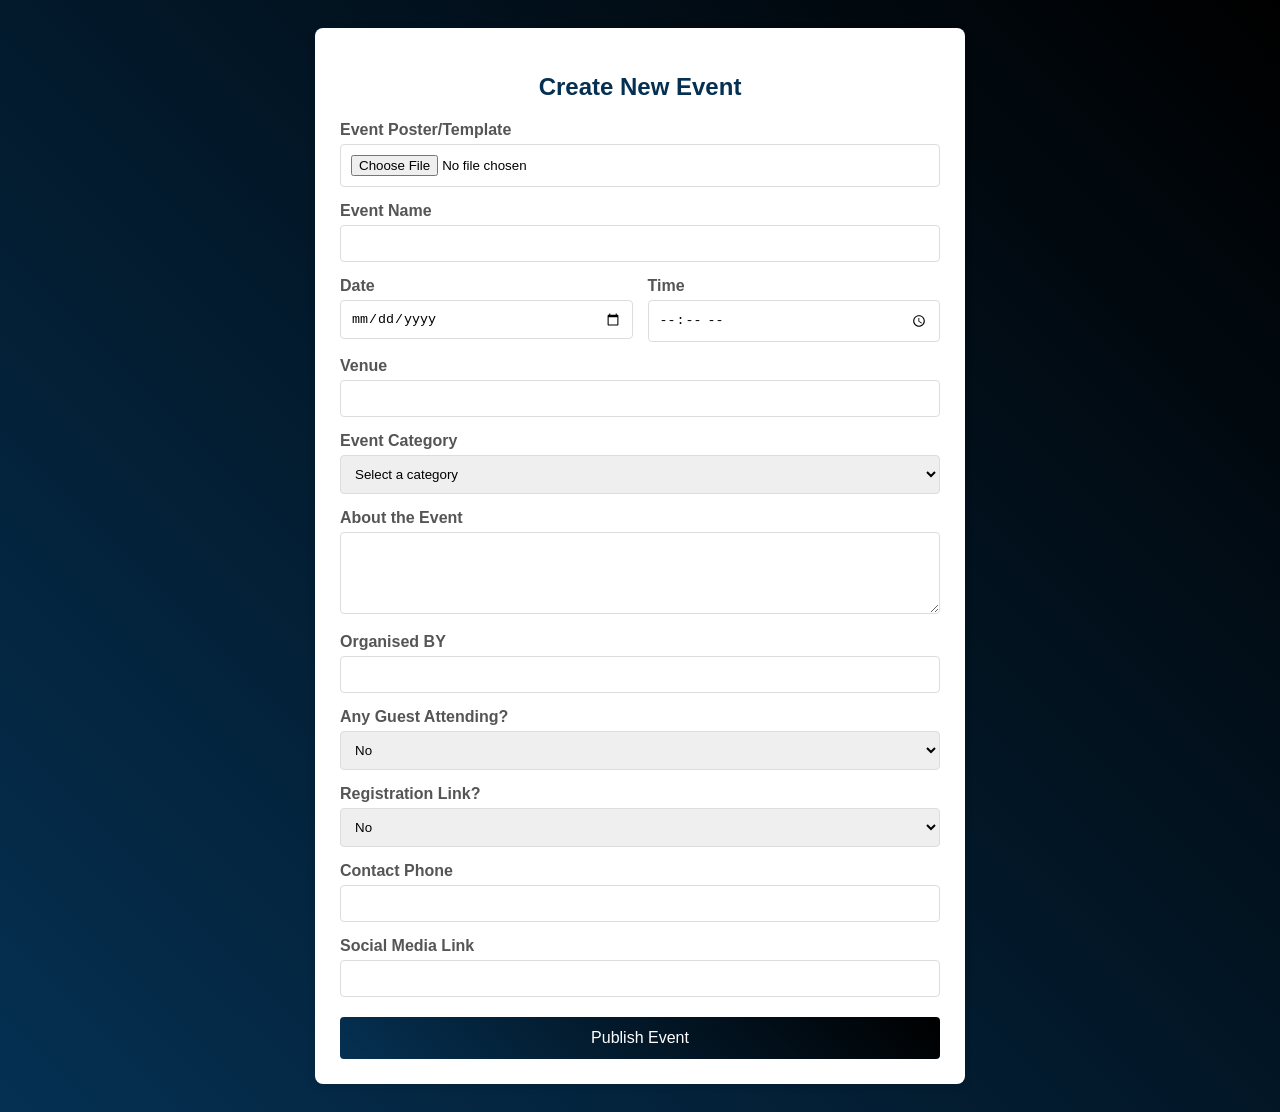
<file: index_create.html>
<!DOCTYPE html>
<html lang="en">
<head>
    <meta charset="UTF-8">
    <meta name="viewport" content="width=device-width, initial-scale=1.0">
    <title>Create Event</title>
    <link rel="stylesheet" href="style_create.css">
</head>
<body>
    <div class="form-container">
        <h2>Create New Event</h2>
        <form action="submit_event.php" method="POST" enctype="multipart/form-data" id="eventForm">
            
            <label>Event Poster/Template</label>
            <input type="file" name="poster" accept="image/*" required>

            <label>Event Name</label>
            <input type="text" name="event_name" required>

            <div class="row">
                <div class="col">
                    <label>Date</label>
                    <input type="date" name="event_date" required>
                </div>
                <div class="col">
                    <label>Time</label>
                    <input type="time" name="event_time" required>
                </div>
            </div>

            <label>Venue</label>
            <input type="text" name="venue" required>
            <label for="category">Event Category</label>
            <select name="category" id="category" required>
                <option value="" disabled selected>Select a category</option>
                <option value="Workshop">Workshop</option>
                <option value="Seminar">Seminar</option>
                <option value="Visits">Visits</option>
                <option value="Cultural fest">Cultural Fest</option>
                <option value="Sports">Sports</option>
                <option value="Shows">Shows</option>
                  <option value="Protest">Protest</option>
                <option value="Sessions">Sessions</option>
                <option value="Others">Others</option>
            </select>

            <label>About the Event</label>
            <textarea name="about_event" rows="4"></textarea>

            <label>Organised BY </label>
            <input type="text" name="organization" required>

            <label>Any Guest Attending?</label>
            <select name="has_guest" id="has_guest" onchange="toggleGuest()">
                <option value="no">No</option>
                <option value="yes">Yes</option>
            </select>

            <div id="guest_fields" class="hidden">
                <input type="text" name="guest_name" placeholder="Guest Name">
                <input type="text" name="guest_designation" placeholder="Guest Designation">
            </div>

            <label>Registration Link?</label>
            <select name="has_reg_link" id="has_reg_link" onchange="toggleLink()">
                <option value="no">No</option>
                <option value="yes">Yes</option>
            </select>

            <div id="link_field" class="hidden">
                <input type="url" name="reg_link" placeholder="https://example.com">
            </div>

            <label>Contact Phone</label>
            <input type="tel" name="phone">

            <label>Social Media Link</label>
            <input type="url" name="social_link">

            <button type="submit">Publish Event</button>
        </form>
    </div>
    <script src="script_create.js"></script>
</body>
</html>
</file>
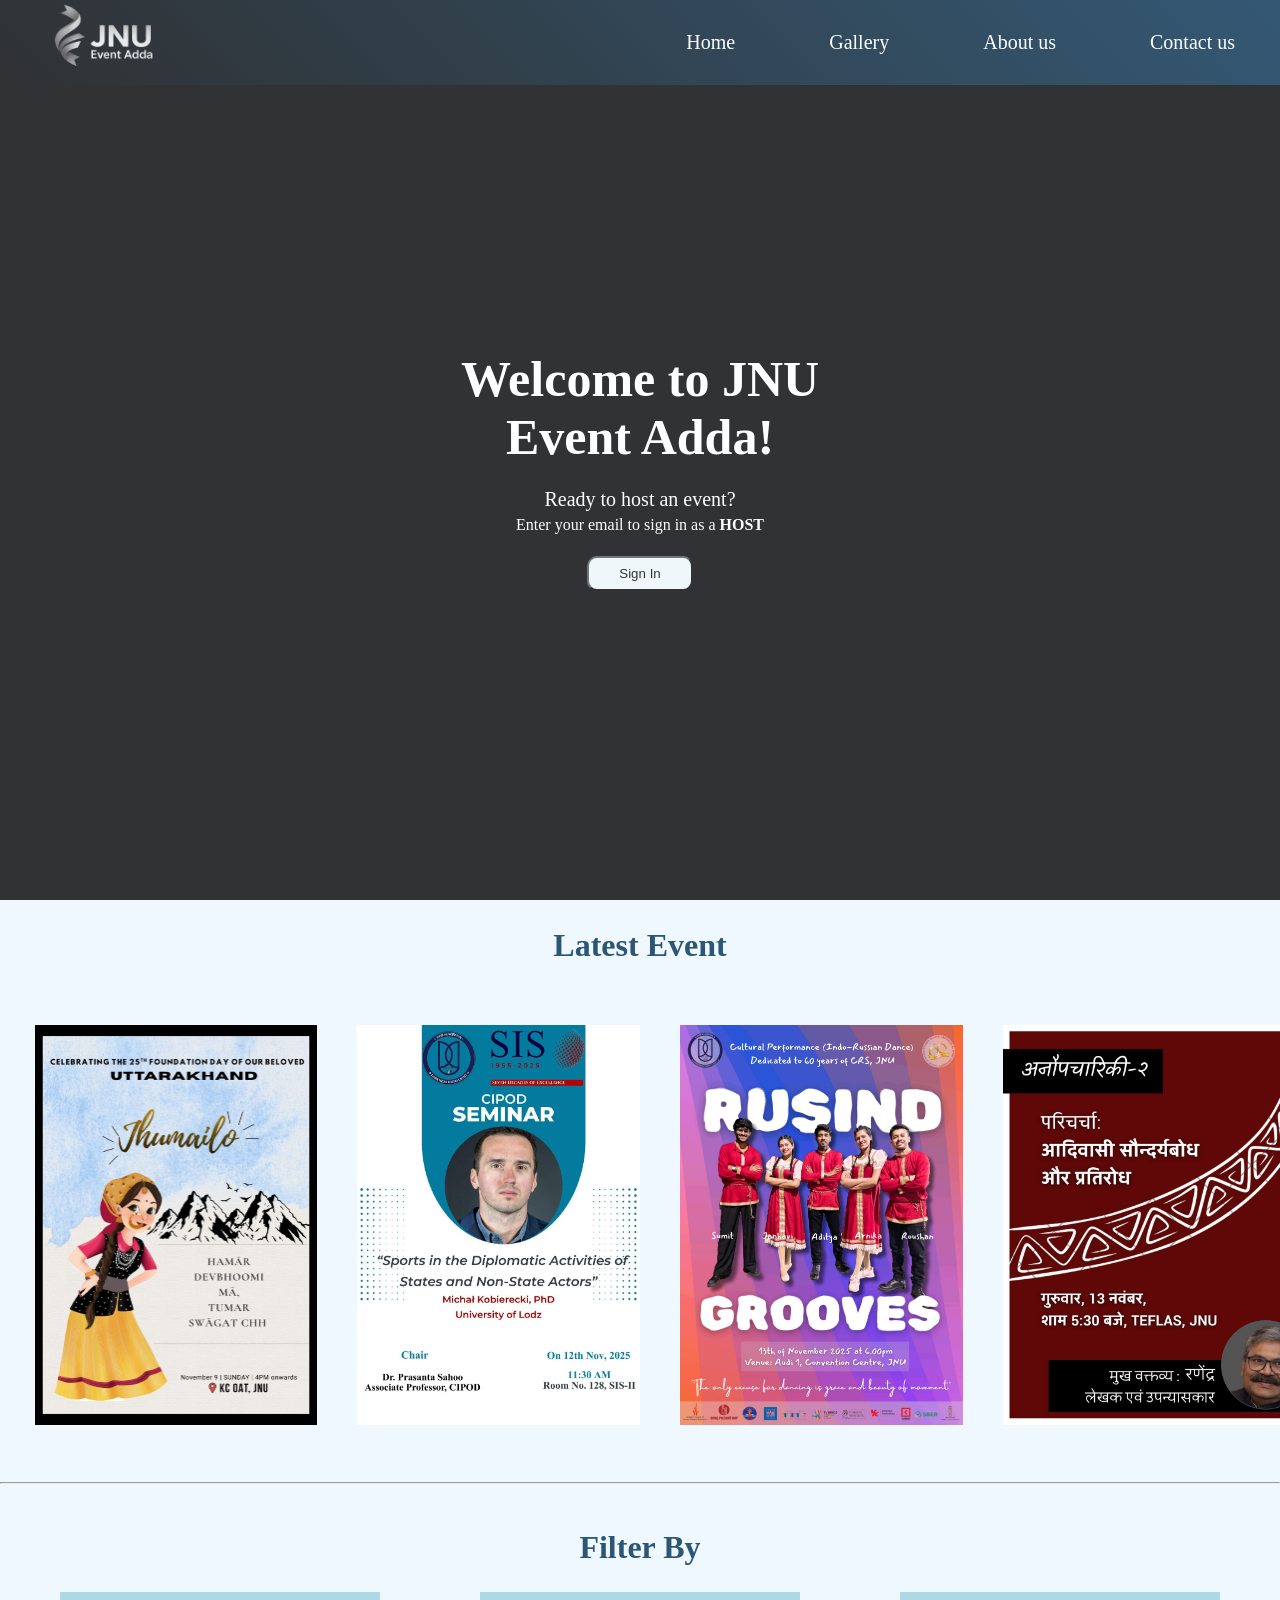
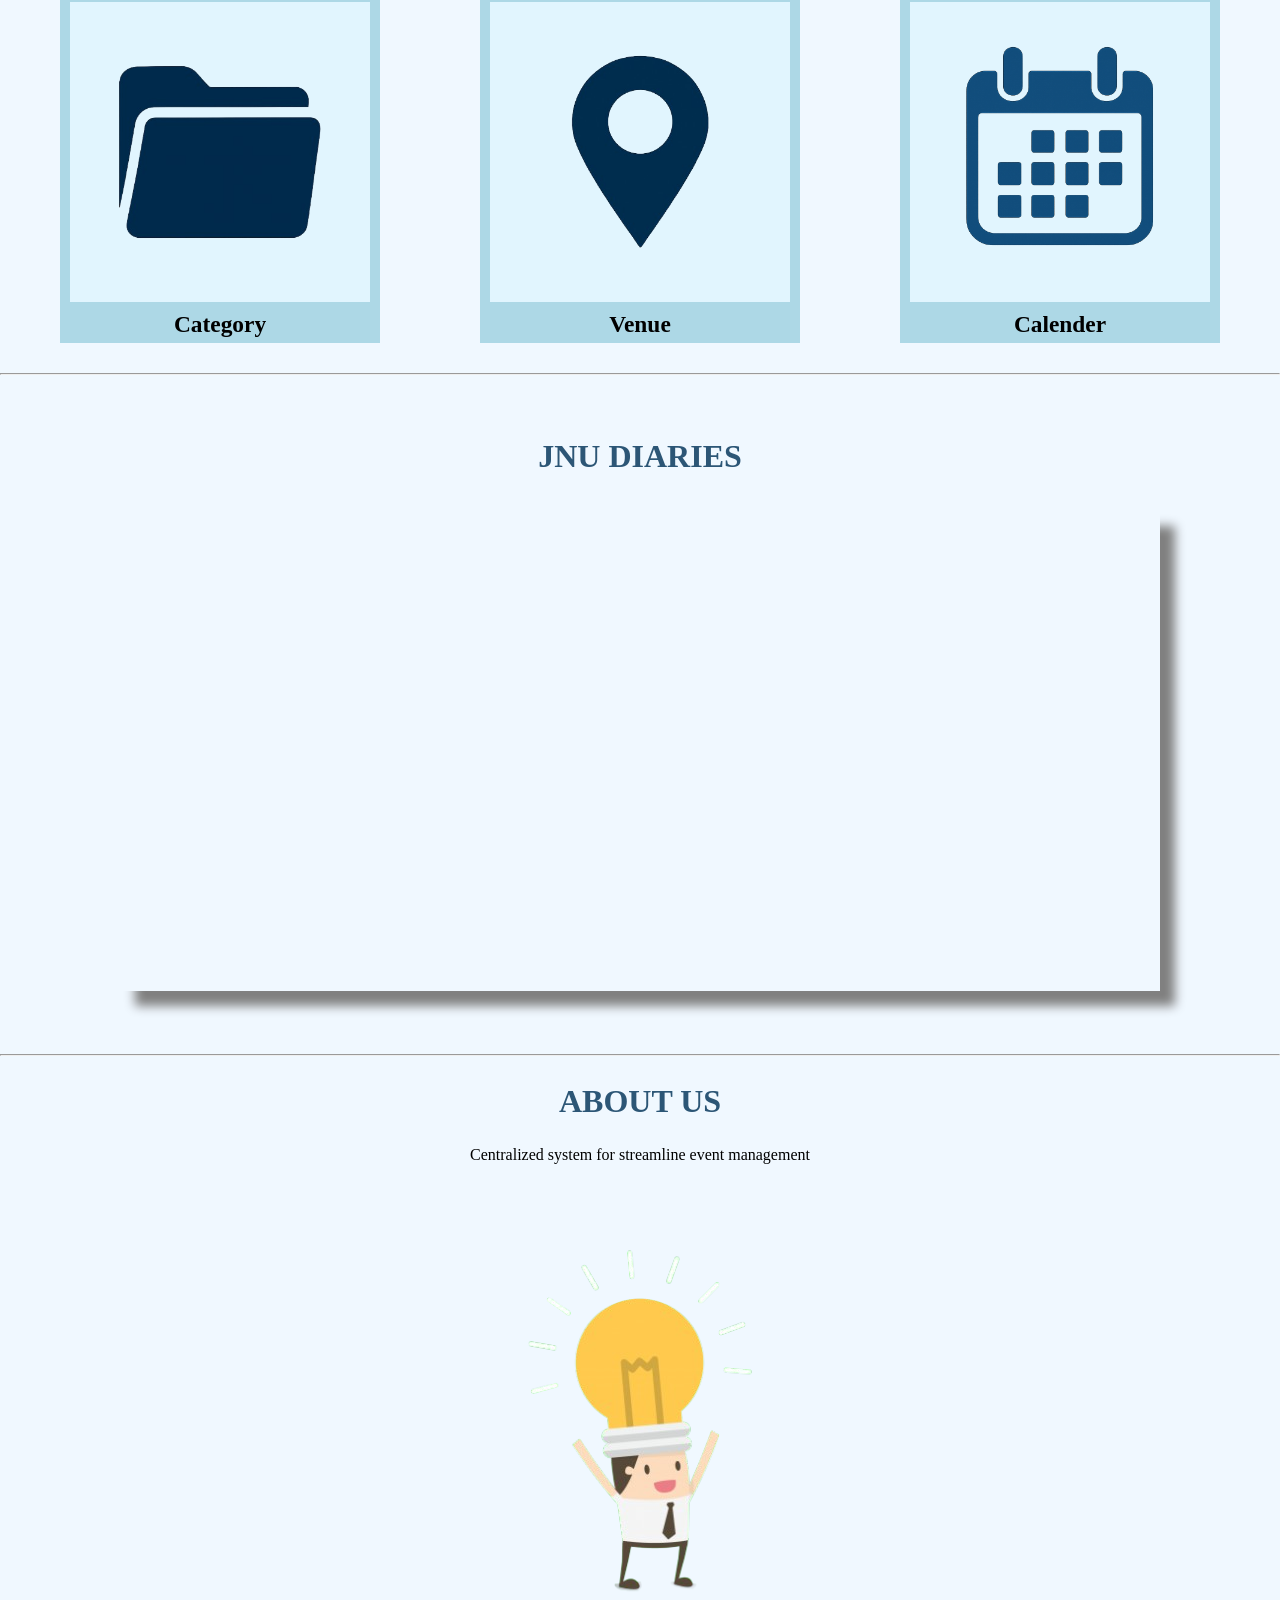
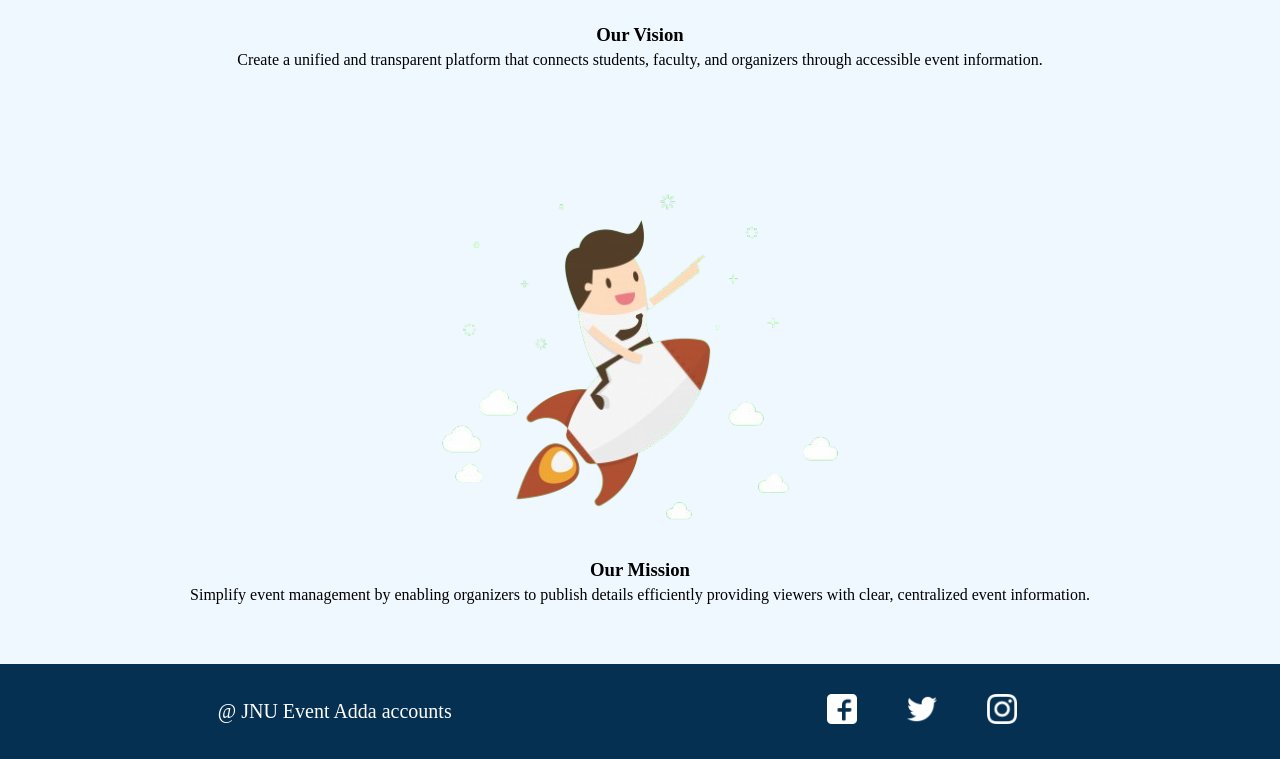
<file: jnu_event.html>
<!DOCTYPE html>
<html lang="en">
<head>
    <meta charset="UTF-8">
    <meta name="viewport" content="width=device-width, initial-scale=1.0">
    <title>Event management</title>
    <link rel="stylesheet" href="Style.css">
</head>
<body>
    <div class="image">
    <div class="homepage">
           <div class="nav">
            <a href="#" class="logo">
                        <span>
                            <img src="adda logo.png" alt="Event Adda">
                        </span>
                    </a>
            <span id="tabs">
                    <a href="#">Home</a>
                    <a href="#">Gallery</a>
                    <a href="#about">About us</a>
                    <a href="#icons">Contact us</a>
            </span>
            </div>
            <div id="welcome">
                <h1 style="font-size: 50px;"> Welcome to JNU <br> Event Adda! </h1>
                
                <p style="font-size: 20px;">Ready to host an event?</p>
                <p >Enter your email to sign in as a <B>HOST</B></p>
                <br>
                <a href="jnu_login.html">
                    <button>Sign In</button>
                </a>
            </div>
    </div>
    </div>
    <main>
        <div id="latest">
            <h1>Latest Event</h1>
            <div id="top">
                <ul class="list">
                    <li class="top">
                        <a class="latest-event" href="#">
                            <img class="latest-event-img" src="event1.jpg" id="1">
                            <span class="latest-event-img placeholder"></span>
                            
                        </a>
                    </li>
                    <li class="top">
                        <a class="latest-event" href="#">
                            <img class="latest-event-img" src="event2.jpg" id="2">
                            <span class="latest-event-img placeholder"></span>
                            
                        </a>
                    </li>
                    <li class="top">
                        <a class="latest-event" href="#">
                            <img class="latest-event-img" src="event3.jpg" id="3">
                            <span class="latest-event-img placeholder"></span>
                            
                        </a>
                    </li>
                    <li class="top">
                        <a class="latest-event" href="#">
                            <img class="latest-event-img" src="event4.jpg" id="4">
                            <span class="latest-event-img placeholder"></span>
                           
                        </a>
                    </li>
                    <li class="top">
                        <a class="latest-event" href="#">
                            <img class="latest-event-img" src="event5.jpg" id="5">
                            <span class="latest-event-img placeholder"></span>
                            
                        </a>
                    </li>
                </ul>
            </div>
        </div>
        <br>
        <hr>
        <br>
        <div id="select">
            <h1>Filter By</h1>
            <div id="menu">
                <div class="card" id="category">
                    <a class="cat" href="#">
                            <img class="category-img" src="Icons/category.png">
                            <span class="category-img placeholder"></span>
                            <span class="img-title"><h3>Category</h3></span>
                    </a>
                </div>
                <div class="card" id="venue">
                    <a class="cat" href="#">
                            <img class="venue-img" src="Icons/location.png">
                            <span class="venue-img placeholder"></span>
                            <span class="img-title"><h3>Venue</h3></span>
                    </a>
                </div>
                <div class="card" id="calender">
                    <a class="cat" href="#">
                            <img class="calender-img" src="Icons/calender.png">
                            <span class="calender-img placeholder"></span>
                            <span class="img-title"><h3>Calender</h3></span>
                    </a>
                </div>
                
            </div>
        </div>
        <hr>
        <br>
        <br>
        <div id="reel"> 
            <h1>JNU DIARIES</h1>
           <!--<video src="reel.mp4"></video>-->
            <div id="media-container"></div>
        </div>
        <br>
        <hr>
         <div id="about">
                <h1>ABOUT US</h1>
                <p>Centralized system for streamline event management</p>
                <div id="vision_mission">
                    <div id="vision" class="about">
                        <img src="Icons/vision.png">
                        <div class="title">
                           <h3><b>Our Vision</b></h3>
                        </div>
                        <div class="text">
                           Create a unified and transparent platform that connects students, faculty, and organizers through accessible event information.
                        </div>
                    </div>
                    <div id="mission" class="about">
                        <img src="Icons/mission.png">
                        <div class="title">
                          <h3><b>Our Mission</b></h3> 
                        </div>
                        <div class="text">
                           Simplify event management by enabling organizers to publish details efficiently  providing viewers with clear, centralized event information.
                        </div>
                    </div>
        </div>
    </main>
    <footer>
       <div class="copy">@ JNU Event Adda accounts</div>
       <div class="icons">
        <a href="#">
            <span>
                <img src="Icons/facebook.png">
            </span>
        </a>
        <a href="#">
            <span>
                <img src="Icons/twitter.png">
            </span>
        </a>
        <a href="#">
            <span>
                <img src="Icons/instagram.png">
            </span>
        </a>
       </div>
    </footer>
</body>
</html>
</file>
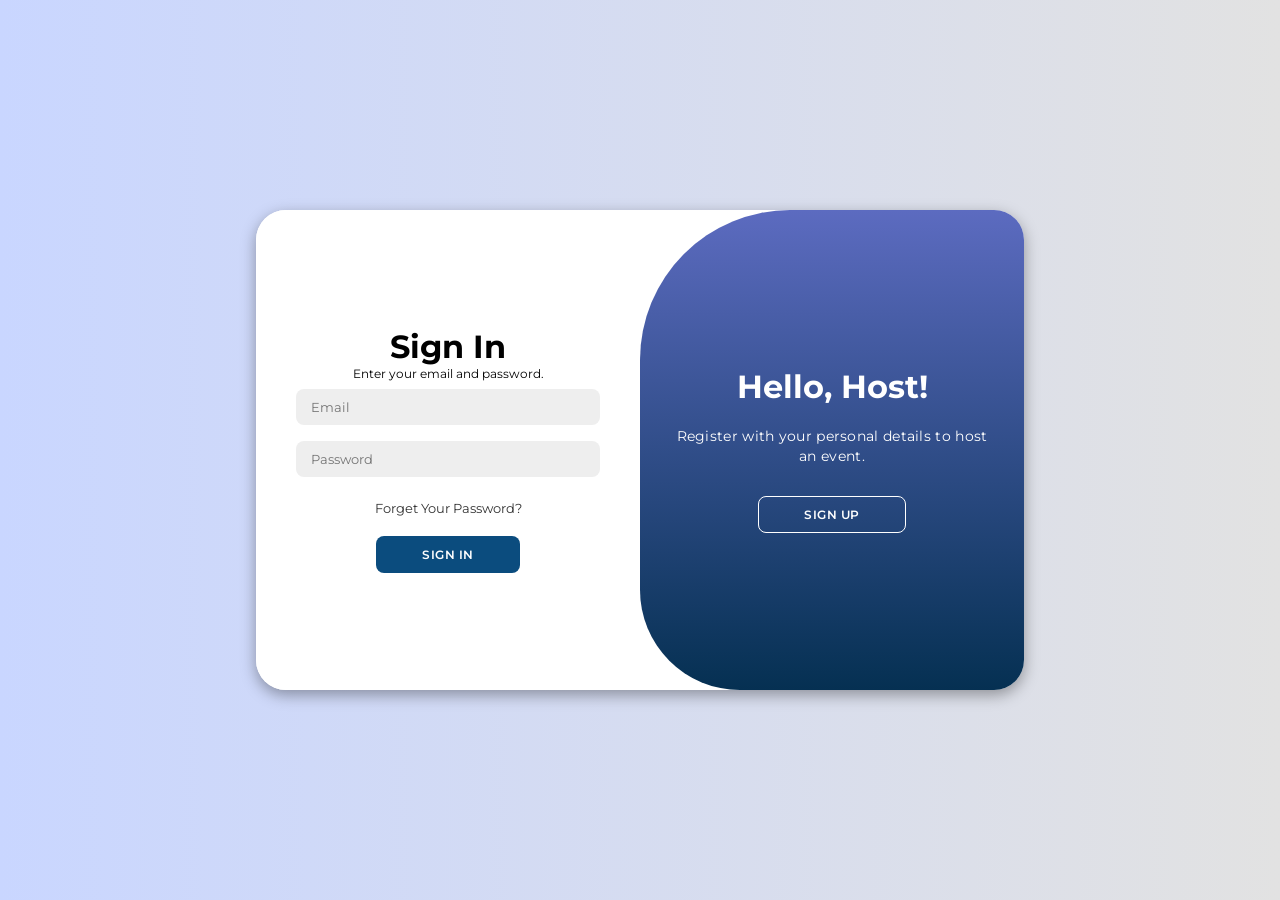
<file: jnu_login.html>
<!DOCTYPE html>
<html lang="en">
<head>
  <meta charset="UTF-8" />
  <meta name="viewport" content="width=device-width, initial-scale=1.0" />
  <link
    rel="stylesheet"
    href="https://cdnjs.cloudflare.com/ajax/libs/font-awesome/6.4.2/css/all.min.css"
  />
  <link rel="stylesheet" href="login.css" />
  <title>Login Page</title>
</head>

<body>

<div class="container" id="container">

  <!-- SIGN UP -->
  <div class="form-container sign-up">
    <form action="signup.php" method="POST">
      <h1>Create Account</h1>
      <span>or use your email for registration</span>
      <input type="text" name="name" placeholder="Name" required />
      <input type="email" name="email" placeholder="Email" required />
      <input type="password" name="password" placeholder="Password" required />
      <button type="submit">Sign Up</button>
    </form>
  </div>

  <!-- SIGN IN + OTP -->
  <div class="form-container sign-in">

    <!-- NORMAL LOGIN -->
    <form action="login.php" method="POST" id="loginForm">
      <h1>Sign In</h1>
      <span>Enter your email and password.</span>
      <input type="email" name="email" placeholder="Email" required />
      <input type="password" name="password" placeholder="Password" required />

      <a href="#" id="forgotLink">Forget Your Password?</a>

      <button type="button" id="signInBtn">Sign In</button>
    </form>

    <!-- OTP LOGIN -->
    <form id="otpForm" style="display:none" >
      <h1>Email Verification</h1>
      <span>OTP will be sent to your registered email</span>
      <input type="email" id="otpEmail"  placeholder="Registered Email"  required/>
      <input  type="text" id="otpInput" placeholder="Enter OTP"/>

      <div id="otpMessage" class="form-message"></div>


      <button type="button" id="sendOtpBtn">Send OTP</button>
      <button type="button" id="verifyOtpBtn">Verify OTP</button>

      <p class="back-link">
        <a href="#" id="backToLogin">← Back to Sign In</a>
      </p>
    </form>

  </div>

  <!-- TOGGLE -->
  <div class="toggle-container">
    <div class="toggle">

      <div class="toggle-panel toggle-left">
        <h1>Welcome Back!</h1>
        <p>Enter your personal details to host an event</p>
        <button class="hidden" id="login">Sign In</button>
      </div>

      <div class="toggle-panel toggle-right">
        <h1>Hello, Host!</h1>
        <p>Register with your personal details to host an event.</p>
        <button class="hidden" id="register">Sign Up</button>
      </div>

    </div>
  </div>

</div>
<script src="logo_script.js"></script>
<div id="toast"></div>

</body>
</html>
</file>
<file: style_create.css>
body { font-family: 'Segoe UI', Tahoma, sans-serif ;  background: linear-gradient(45deg ,rgb(5,48,82),black);
     padding: 20px; }
.form-container { max-width: 600px; margin: auto; background: white ; padding: 25px; border-radius: 8px; box-shadow: 0 2px 10px rgba(0,0,0,0.1); }
h2 { color: #053052; text-align: center; }
label { display: block; margin-top: 15px; font-weight: bold; color: #555; }
input, textarea, select { width: 100%; padding: 10px; margin-top: 5px; border: 1px solid #ddd; border-radius: 4px; box-sizing: border-box; }
.row { display: flex; gap: 15px; }
.col { flex: 1; }
.hidden { display: none; }
button { width: 100%; background:linear-gradient(45deg ,rgb(5,48,82),black); color: white; padding: 12px; border: none; border-radius: 4px; margin-top: 20px; cursor: pointer; font-size: 16px; }
button:hover { background: linear-gradient(45deg ,black,rgb(5,48,82)); }
</file>
<file: Style.css>
* {
    margin:0px; 
    padding:0px;
}
body{
    background-color: rgb(240,248,255);
}
.homepage{
    min-height: 100vh;
    text-align: center;
    color: white;
    background-color: black;
    opacity: 0.8;
    background-repeat: repeat;
    background-size: cover;
    display: flex;
    flex-direction: column;
}
.gradient{
    background-image: url(images/collage.png);
}
.nav {
    position: fixed;
    padding:10px 10px -15px 10px;
    display: flex;
    align-items: center;
    justify-content: space-between;
    background-image: linear-gradient(45deg, black, rgb(5, 48, 82));
    width: 100vw;
    z-index: 1;
}
.logo img{
    width: 120px;
    height: 80px;
    background-color: none;
}
a{
    text-decoration: none;
    cursor: pointer;
}
.nav a {
   padding: 0px 45px;
   font-size:20px;
   color: rgb(255, 255, 255);
}
    
#welcome {
    /*left: 50%;
    transform: translate(-50%,-50%);
    top: 60%;
    position: relative;*/
    flex: 1;
    display: flex;
    justify-content: center;  
    align-items: center;     
   flex-direction: column;
}
#welcome p{
    line-height: 26px;
}
#welcome button{
    border-radius: 10px;
    padding: 8px 30px;
    background-color: rgb(241, 247, 249);
}
#latest{
    display: flex;
    flex-direction: column;
}
#welcome h1{
    color: white;
    margin-bottom: 20px;
}
h1{
    display: block;
    margin-block-start: 0.83em;
    margin-block-end: 0.83em;
    margin-inline-start: 0px;
    margin-inline-end: 0px;
    text-align: center;
    color: rgb(44, 86, 118);
}
.list{
        overflow-y: visible;
        overflow-x: scroll;
        display: flex;
        justify-content: space-evenly;
}
ul{
    padding: 20px;
    /*margin-block-start: 1em;
    margin-block-end: 1em;*/
}
.top{
    display: inline-table;
    list-style-type: none;
    margin: 10px;
    position: relative;
    
}
.latest-event-img{
    max-height: 400px;
    margin: 5px;
    box-shadow: 20px;
}
img{
    overflow-clip-margin: content-box;
    overflow: clip;
}
.img-title{
    font-size: 20px;
    display: block;
    margin-top: 5px;
    text-align: center;
    color: black;
}
#select{
    margin: 0 10px 30px 10px;
    position: relative;
}
#menu{
     display: flex;
     flex-direction: row;
     align-items: center;
     justify-content: space-around;
     flex-wrap: wrap;
}
.card{
    background-color:rgb(173,216,230);
    padding: 10px;
    padding-bottom: 0%;
}
.card img{
    width: 300px;
    background-color: rgb(225,245,254);
}

#reel{
    width: 100%;
    position: relative;
    display: flex;
    justify-content: center;  
    align-items: center;     
   flex-direction: column;
}

#media-container{
  margin:10px 0px 45px 0px;
  height: 30rem;
  width: 65rem;
  background-size: 100% 100%;
  box-shadow: 15px 15px 10px grey;
  animation: slider 10s linear infinite;
}

@keyframes slider{
  0%{
    background-image: url(img1.jpg);
  }
  30%{
    background-image: url(img2.jpg);
  }
  60%{
    background-image: url(3img.jpg);
  }
  80%{
    background-image: url(4img.jpg);
  }
  100%{
    background-image: url(5img.jpg);
  }
}

#info{
    display: flex;
}
.about{
    padding: 30px;
    display: flex;
    flex-direction: column;
    justify-content: center;
    align-items: center;
    margin: 30px;
}
.vision_mission{
    display: flex;
   justify-content: space-around;
   align-items: flex-start;
   flex-direction: row;
   margin: 15px;
}
#vision_mission about {
        margin: 30px;
        width: 450px;
        height: 380px;
        background-color:rgb(173,216,230) ;
}
h3{
    margin:5px 5px 5px 5px;
}
#about h1{
    text-align: center;
    color: rgb(44, 86, 118);
}
#about p{
    text-align: center;
}
.footer-container {
    display: flex;
    max-width: 100vw;
    height: 57vh;
    margin: 0 auto;
    flex-wrap: wrap;
    gap: 40px;
    padding: 40px;
    color: white;
    justify-content: space-evenly;
    align-items: center;
    background-color:rgb(8, 60, 100) ;
}
.footer-brand {
    width: 25vw;
}
.footer-brand p{
    text-align: left;
}
.footer-links h3 {
    margin-bottom: 15px;
    color: #fff;
    border-bottom: 2px solid #FF2454;
    display: inline-block;
    padding-bottom: 6px;
}
.footer-links ul li {
    margin-bottom: 10px;
}
.footer-links ul li a {
    text-decoration: none;
    color: #fff;
    transition: color 0.2s;
}
footer {
    background-color: rgb(5, 48, 82);
    color: white;
    font-size: 20px;
    display: flex;
    justify-content: space-around;
    align-items: center;
    padding: 30px;
}
.icons img{
    margin-right: 45px;
    padding: 0px;
    width: 30px;
    height: 30px;
}
</file>
<file: login.css>
@import url('https://fonts.googleapis.com/css2?family=Montserrat:wght@300;400;500;600;700&display=swap');

*{
    margin: 0;
    padding: 0;
    box-sizing: border-box;
    font-family: 'Montserrat', sans-serif;
}

body{
    background-color: #c9d6ff;
    background: linear-gradient(to left, #e2e2e2, #c9d6ff);
    display: flex;
    align-items: center;
    justify-content: center;
    flex-direction: column;
    height: 100vh;
}

.container{
    background-color: #fff;
    border-radius: 30px;
    box-shadow: 0 5px 15px rgba(0, 0, 0, 0.35);
    position: relative;
    overflow: hidden;
    width: 768px;
    max-width: 100%;
    min-height: 480px;
}

.container p{
    font-size: 14px;
    line-height: 20px;
    letter-spacing: 0.3px;
    margin: 20px 0;
}

.container span{
    font-size: 12px;
}

.container a{
    color: #333;
    font-size: 13px;
    text-decoration: none;
    margin: 15px 0 10px;
}

.container button{
    background-color: rgb(11, 76, 126);
    color: #fff;
    font-size: 12px;
    padding: 10px 45px;
    border: 1px solid transparent;
    border-radius: 8px;
    font-weight: 600;
    letter-spacing: 0.5px;
    text-transform: uppercase;
    margin-top: 10px;
    cursor: pointer;
}

.container button.hidden{
    background-color: transparent;
    border-color: #fff;
}

.container form{
    background-color: #fff;
    display: flex;
    align-items: center;
    justify-content: center;
    flex-direction: column;
    padding: 0 40px;
    height: 100%;
}

.container input{
    background-color: #eee;
    border: none;
    margin: 8px 0;
    padding: 10px 15px;
    font-size: 13px;
    border-radius: 8px;
    width: 100%;
    outline: none;
}

.form-container{
    position: absolute;
    top: 0;
    height: 100%;
    transition: all 0.6s ease-in-out;
}

.sign-in{
    left: 0;
    width: 50%;
    z-index: 2;
}

.container.active .sign-in{
    transform: translateX(100%);
}

.sign-up{
    left: 0;
    width: 50%;
    opacity: 0;
    z-index: 1;
}

.container.active .sign-up{
    transform: translateX(100%);
    opacity: 1;
    z-index: 5;
    animation: move 0.6s;
}

@keyframes move{
    0%, 49.99%{
        opacity: 0;
        z-index: 1;
    }
    50%, 100%{
        opacity: 1;
        z-index: 5;
    }
}



.toggle-container{
    position: absolute;
    top: 0;
    left: 50%;
    width: 50%;
    height: 100%;
    overflow: hidden;
    transition: all 0.6s ease-in-out;
    border-radius: 150px 0 0 100px;
    z-index: 1000;
}

.container.active .toggle-container{
    transform: translateX(-100%);
    border-radius: 0 150px 100px 0;
}

.toggle{
    background-color: rgb(5, 48, 82);
    height: 100%;
    background: linear-gradient( #5c6bc0, rgb(5, 48, 82));
    color: #fff;
    position: relative;
    left: -100%;
    height: 100%;
    width: 200%;
    transform: translateX(0);
    transition: all 0.6s ease-in-out;
}

.container.active .toggle{
    transform: translateX(50%);
}

.toggle-panel{
    position: absolute;
    width: 50%;
    height: 100%;
    display: flex;
    align-items: center;
    justify-content: center;
    flex-direction: column;
    padding: 0 30px;
    text-align: center;
    top: 0;
    transform: translateX(0);
    transition: all 0.6s ease-in-out;
}

.toggle-left{
    transform: translateX(-200%);
}

.container.active .toggle-left{
    transform: translateX(0);
}

.toggle-right{
    right: 0;
    transform: translateX(0);
}

.container.active .toggle-right{
    transform: translateX(200%);
}


.reset-container {
  display: none;
  width: 100%;
  margin-top:120px
}
.reset-container select,
.reset-container input,
.reset-container button{
  width: 100%;
  padding: 12px;
  margin:10px 10px
}

.back-link {
  margin-top: 10px;
  cursor: pointer;
  color: #333;
  font-size: 20px;
}
.otp-container {
  display: none;
  width: 100%;
  z-index: 5;
}

.otp-container input,
.otp-container button {
  width: 100%;
  padding: 12px;
  margin: 10px 0;
}

.form-message {
  width: 100%;
  margin-top: 6px;
  font-size: 13px;
  text-align: left;
  display: none;
}

.form-message.error {
  color: #c62828; /* red */
}

.form-message.success {
  color: #2e7d32; /* green */
}
</file>
